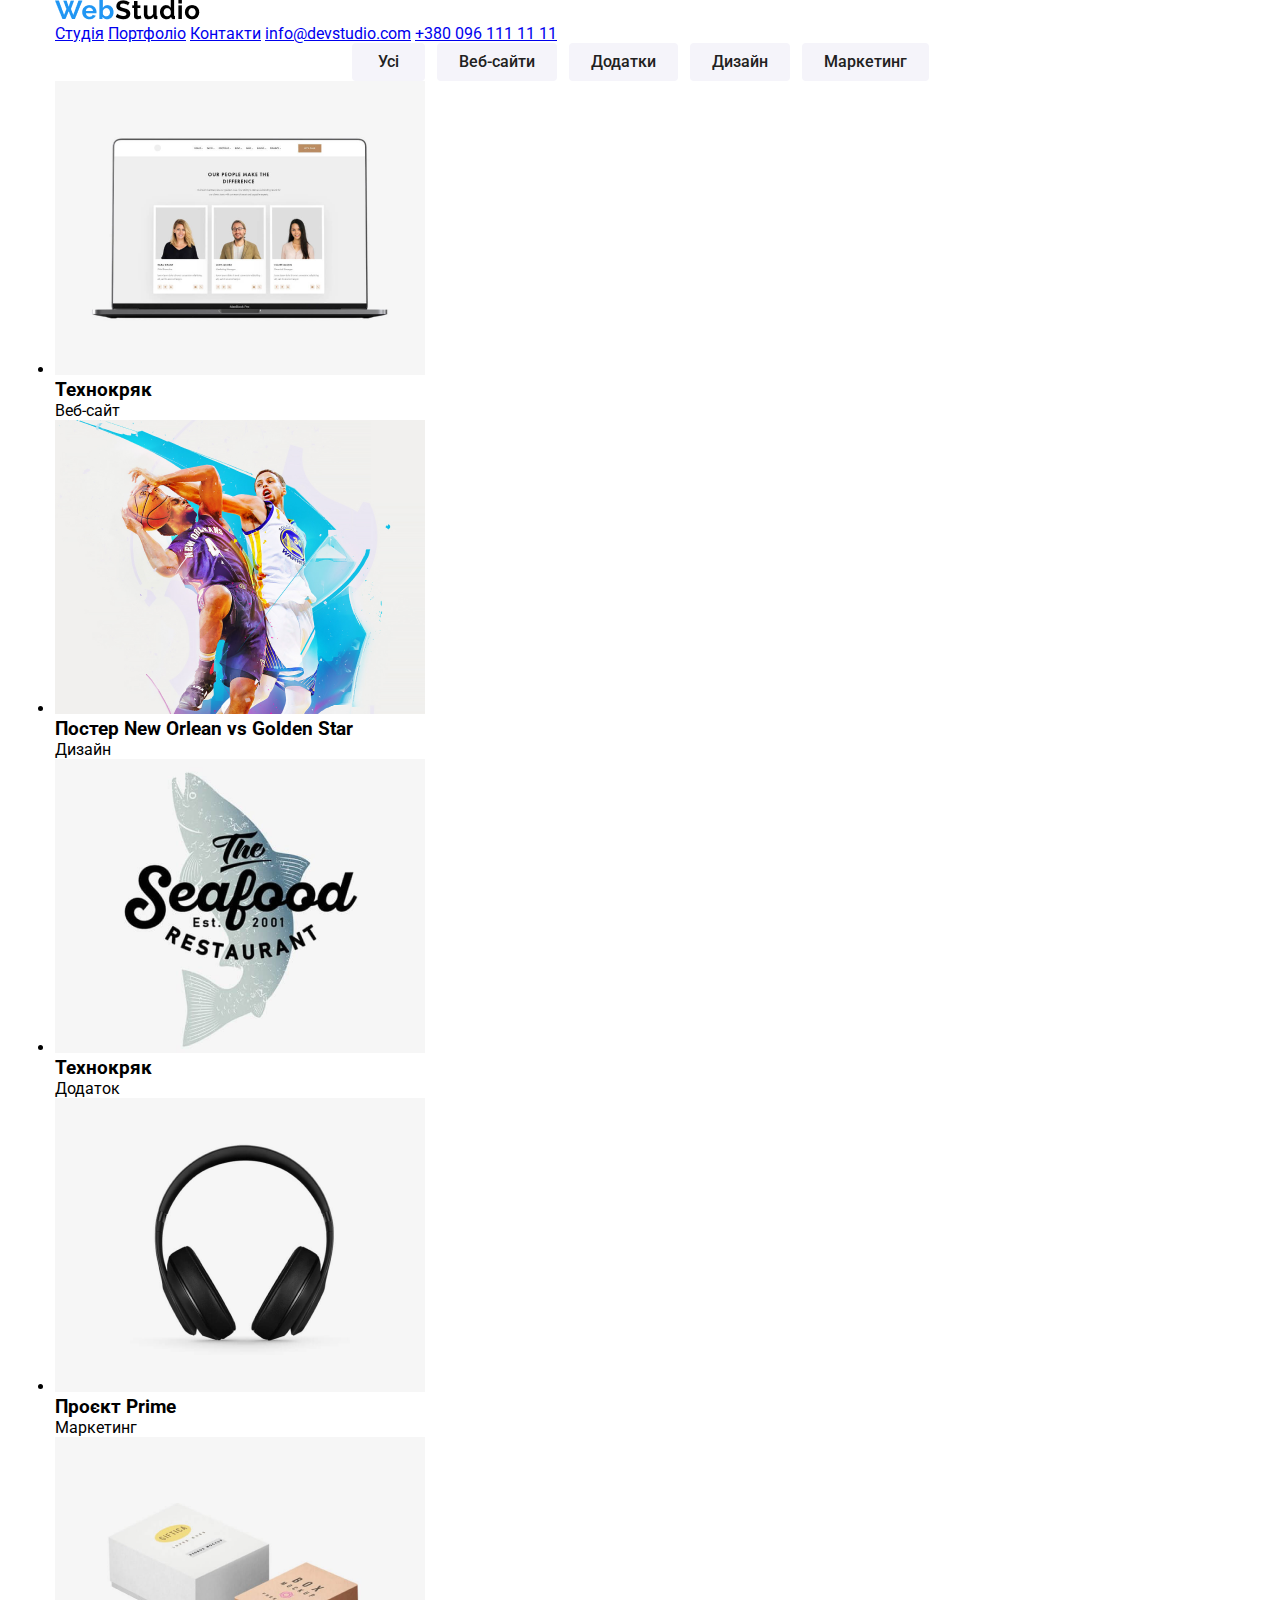
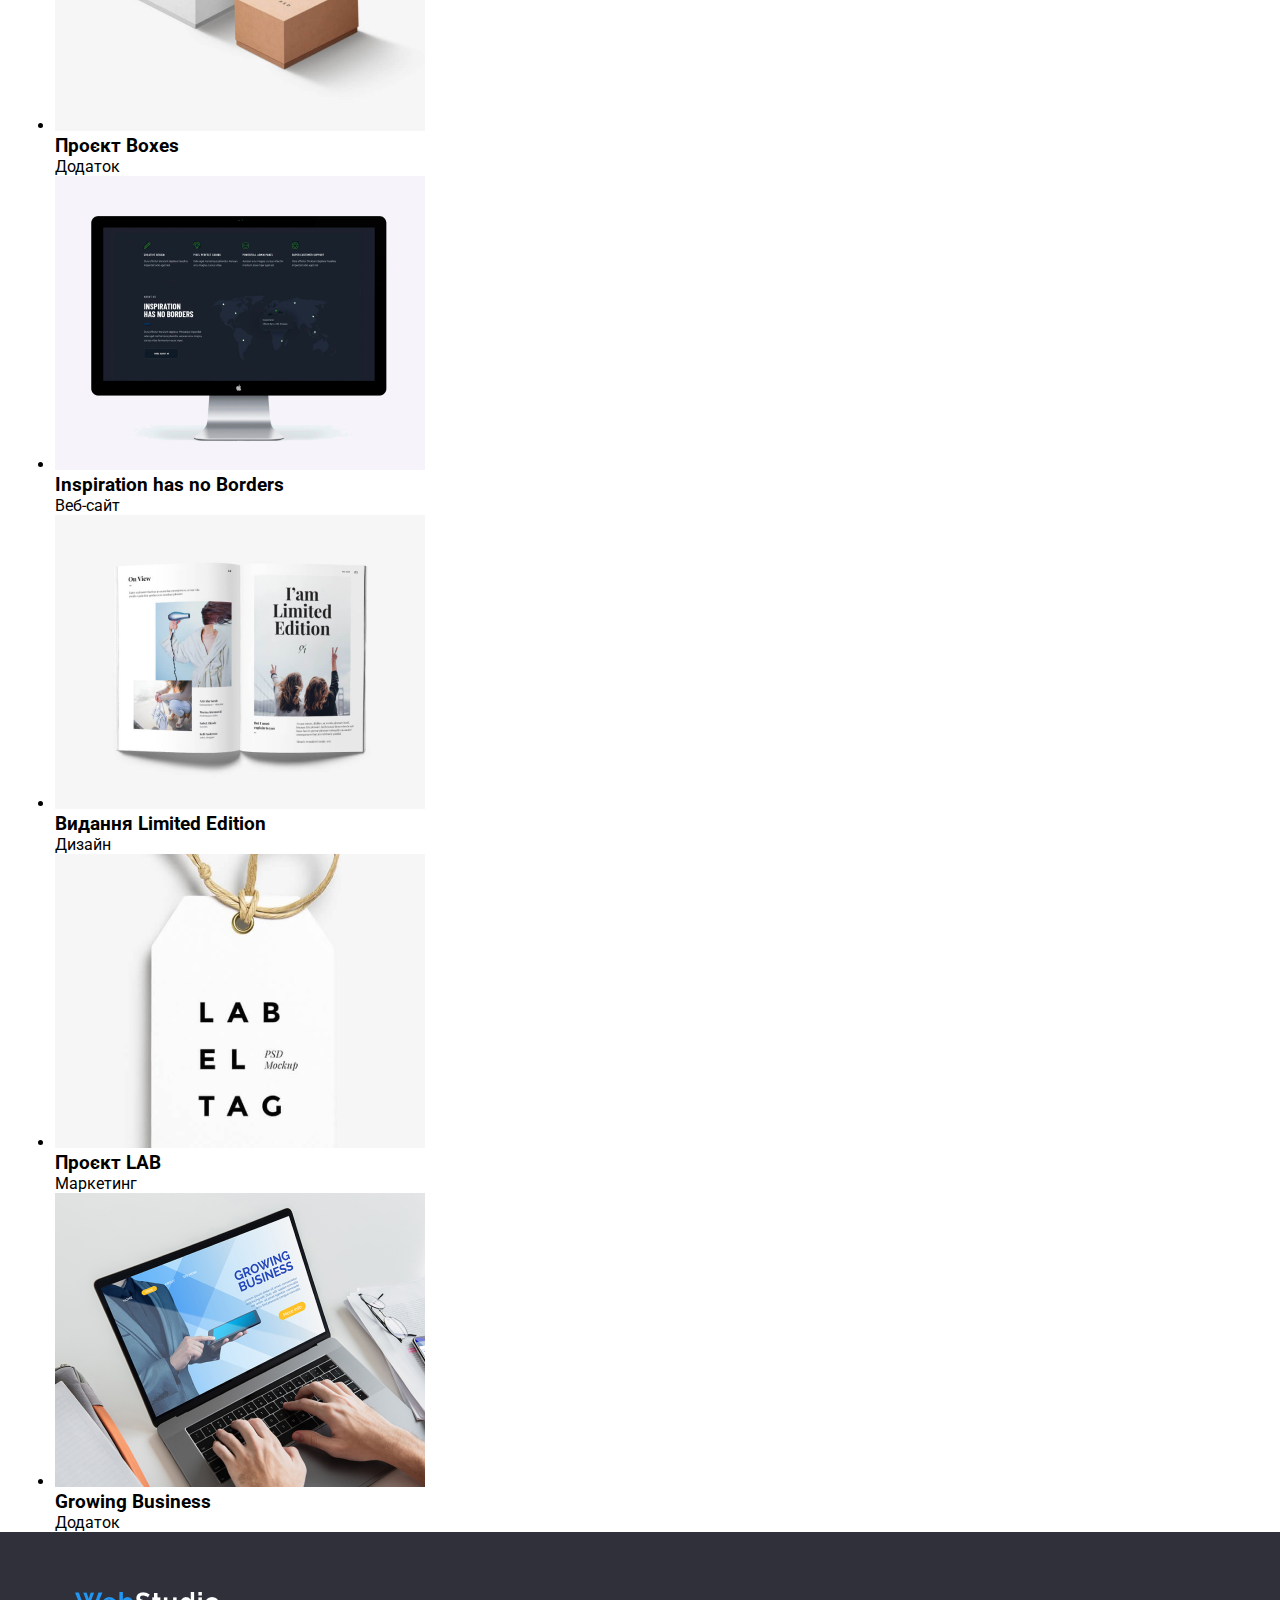
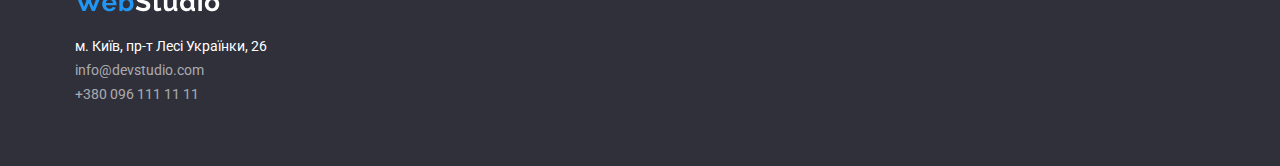
<file: portfolio.html>
<!DOCTYPE html>
<html lang="en">

<head>
  <meta charset="UTF-8" />
  <meta name="viewport" content="width=device-width, initial-scale=1.0" />
  <link rel="preconnect" href="https://fonts.googleapis.com" />
  <link rel="preconnect" href="https://fonts.gstatic.com" crossorigin />
  <link href="https://fonts.googleapis.com/css2?family=Roboto:wght@400;700;900&display=swap" rel="stylesheet" />
  <link rel="preconnect" href="https://fonts.googleapis.com">
  <link rel="preconnect" href="https://fonts.gstatic.com" crossorigin>
  <link href="https://fonts.googleapis.com/css2?family=Roboto:wght@500&display=swap" rel="stylesheet">
  <link rel="preconnect" href="css/normilize.css">
  <link rel="stylesheet" href="css/portfolio.css" />
  <title>portfolio</title>
</head>

<body>
  <!--шапка-->
  <header class="header">
    <div class="container">
      <img class="header-logo" src="webstudioimg/logo.png" alt="logo" />
      <!--навігація-->
      <nav class="header-nav-p">
        <a class="header-nav-item-p" href="index.html">Студія</a>
        <a class="header-nav-item-p" href="portfolio.html">Портфоліо</a>
        <a class="header-nav-item-p" id="header-nav-third-element" href="#">Контакти</a>
        <a class="header-nav-item-p" href="mailto:info@devstudio.com">info@devstudio.com</a>
        <a class="header-nav-item-p" href="tel:+3800961111111">+380 096 111 11 11</a>
      </nav>
    </div>
  </header>
  <main>
    <!--кнопки-->
    <section class="button">
      <div class="container">
        <button class="button-item" id="unique-button" type="button">Усі</button>
        <button class="button-item" type="button">Веб-сайти</button>
        <button class="button-item" type="button">Додатки</button>
        <button class="button-item" type="button">Дизайн</button>
        <button class="button-item" type="button">Маркетинг</button>
      </div>
    </section>
    <!--галерея-->
    <section class="gallery">
      <div class="container">
        <ul class="product-list">
          <li class="product">
            <figure class="gallery-item">
              <img src="imgp/img.png" alt="img" />
              <figcaption class="gallery-figcaption">
                <h3 class="gallery-item-title">Технокряк</h3>
                <p>Веб-сайт</p>
              </figcaption>
            </figure>
          </li>
          <li class="product">
            <figure class="gallery-item">
              <img src="imgp/gs.png" alt="img" />
              <figcaption class="gallery-figcaption">
                <h3 class="gallery-item-title">Постер New Orlean vs Golden Star</h3>
                <p>Дизайн</p>
              </figcaption>
            </figure>
          </li>
          <li class="product">
            <figure class="gallery-item">
              <img src="imgp/sea.food.png" alt="img" />
              <figcaption class="gallery-figcaption">
                <h3 class="gallery-item-title">Технокряк</h3>
                <p>Додаток</p>
              </figcaption>
            </figure>
          </li>
          <li class="product">
            <figure class="gallery-item">
              <img src="imgp/headphones.png" alt="img" />
              <figcaption class="gallery-figcaption">
                <h3 class="gallery-item-title">Проєкт Prime</h3>
                <p>Маркетинг</p>
              </figcaption>
            </figure>
          </li>
          <li class="product">
            <figure class="gallery-item">
              <img src="imgp/box.png" alt="img" />
              <figcaption class="gallery-figcaption">
                <h3 class="gallery-item-title">Проєкт Boxes</h3>
                <p>Додаток</p>
              </figcaption>
            </figure>
          </li>
          <li class="product">
            <figure class="gallery-item">
              <img src="imgp/inspiration.png" alt="img" />
              <figcaption class="gallery-figcaption"">
                <h3 class=" gallery-item-title">Inspiration has no Borders</h3>
                <p>Веб-сайт</p>
              </figcaption>
            </figure>
          </li>
          <li class="product">
            <figure class="gallery-item">
              <img src="imgp/book.png" alt="img" />
              <figcaption class="gallery-figcaption">
                <h3 class="gallery-item-title">Видання Limited Edition</h3>
                <p>Дизайн</p>
              </figcaption>
            </figure>
          </li>
          <li class="product">
            <figure class="gallery-item">
              <img src="imgp/lab.png" alt="img" />
              <figcaption class="gallery-figcaption">
                <h3 class="gallery-item-title">Проєкт LAB</h3>
                <p>Маркетинг</p>
              </figcaption>
            </figure>
          </li>
          <li class="product">
            <figure class="gallery-item">
              <img src="imgp/business.png" alt="img" />
              <figcaption class="gallery-figcaption">
                <h3 class="gallery-item-title">Growing Business</h3>
                <p>Додаток</p>
              </figcaption>
            </figure>
          </li>
        </ul>
      </div>
    </section>
    <!--підвал-->
    <footer class="footer-portfolio">
      <div class="container">
        <img src="webstudioimg/logo2.0.png" alt="logo" />
        <ul>
          <li>
            <a id="unique-element" href="#">м. Київ, пр-т Лесі Українки, 26</a>
          </li>
          <li>
            <a href="mailto:info@devstudio.com">info@devstudio.com</a>
          </li>
          <li>
            <a href="tel:+3800961111111">+380 096 111 11 11</a>
          </li>
        </ul>
      </div>
    </footer>
  </main>
</body>

</html>
</file>
<file: css/portfolio.css>
:root {
  --accent-color: #2196f3;
  --background: #2f303a;
  --text-color: #757575;
}

* {
  margin: 0;
  padding: 0;
}

body {
  font-family: "Roboto", sans-serif;
}



/* кнопки */
.btn {
  padding-top: 94px;

}

.button :not(:last-child) {
  margin-right: 8px;
}

.button-item {
  padding: 6px 22px;
  cursor: pointer;
  color: #212121;
  background-color: #F5F4FA;
  border-radius: 4px;
  border: none;
  font-weight: 500;
  line-height: 162%;
  padding: 6px 22px;
  font-size: 16px;
  font-weight: 500;
  font-family: "Roboto", sans-serif;
}

.button-item:hover {
  color: #fff;
  background-color: #2196f3;
  box-shadow: 0 4px 4px 0 rgba(0, 0, 0, 0.3);
}

#unique-button {
  width: 73px;
  height: 38px;
}

.button .container {
  text-align: center;
}

/* галерея */


/* підвал */
.footer-portfolio {
  font-size: 14px;
  font-weight: 400;
  color: #fff;
  background-color: var(--background);
  padding: 60px;
}

.footer-portfolio ul {
  list-style: none;
  padding-left: 0;
  padding-top: 20px;
}

#unique-element {
  color: #fff;
}

#unique-element:hover {
  color: var(--accent-color);
}

.footer-portfolio a {
  color: rgba(255, 255, 255, 0.6);
  line-height: 170%;
  text-decoration: none;
}

.footer-portfolio a:hover {
  color: var(--accent-color);
  text-decoration: none;
}

/* котейнер */
.container {
  width: 1170px;
  margin: 0 auto;
  padding: 0px 15px;
}

@keyframes linklist {

  100% {
    
  }

}
</file>
<file: css/normilize.css>
/*! normalize.css v8.0.1 | MIT License | github.com/necolas/normalize.css */

/* Document
   ========================================================================== */

/**
 * 1. Correct the line height in all browsers.
 * 2. Prevent adjustments of font size after orientation changes in iOS.
 */

 html {
    line-height: 1.15; /* 1 */
    -webkit-text-size-adjust: 100%; /* 2 */
  }
  
  /* Sections
     ========================================================================== */
  
  /**
   * Remove the margin in all browsers.
   */
  
  body {
    margin: 0;
  }
  
  /**
   * Render the `main` element consistently in IE.
   */
  
  main {
    display: block;
  }
  
  /**
   * Correct the font size and margin on `h1` elements within `section` and
   * `article` contexts in Chrome, Firefox, and Safari.
   */
  
  h1 {
    font-size: 2em;
    margin: 0.67em 0;
  }
  
  /* Grouping content
     ========================================================================== */
  
  /**
   * 1. Add the correct box sizing in Firefox.
   * 2. Show the overflow in Edge and IE.
   */
  
  hr {
    box-sizing: content-box; /* 1 */
    height: 0; /* 1 */
    overflow: visible; /* 2 */
  }
  
  /**
   * 1. Correct the inheritance and scaling of font size in all browsers.
   * 2. Correct the odd `em` font sizing in all browsers.
   */
  
  pre {
    font-family: monospace, monospace; /* 1 */
    font-size: 1em; /* 2 */
  }
  
  /* Text-level semantics
     ========================================================================== */
  
  /**
   * Remove the gray background on active links in IE 10.
   */
  
  a {
    background-color: transparent;
  }
  
  /**
   * 1. Remove the bottom border in Chrome 57-
   * 2. Add the correct text decoration in Chrome, Edge, IE, Opera, and Safari.
   */
  
  abbr[title] {
    border-bottom: none; /* 1 */
    text-decoration: underline; /* 2 */
    text-decoration: underline dotted; /* 2 */
  }
  
  /**
   * Add the correct font weight in Chrome, Edge, and Safari.
   */
  
  b,
  strong {
    font-weight: bolder;
  }
  
  /**
   * 1. Correct the inheritance and scaling of font size in all browsers.
   * 2. Correct the odd `em` font sizing in all browsers.
   */
  
  code,
  kbd,
  samp {
    font-family: monospace, monospace; /* 1 */
    font-size: 1em; /* 2 */
  }
  
  /**
   * Add the correct font size in all browsers.
   */
  
  small {
    font-size: 80%;
  }
  
  /**
   * Prevent `sub` and `sup` elements from affecting the line height in
   * all browsers.
   */
  
  sub,
  sup {
    font-size: 75%;
    line-height: 0;
    position: relative;
    vertical-align: baseline;
  }
  
  sub {
    bottom: -0.25em;
  }
  
  sup {
    top: -0.5em;
  }
  
  /* Embedded content
     ========================================================================== */
  
  /**
   * Remove the border on images inside links in IE 10.
   */
  
  img {
    border-style: none;
  }
  
  /* Forms
     ========================================================================== */
  
  /**
   * 1. Change the font styles in all browsers.
   * 2. Remove the margin in Firefox and Safari.
   */
  
  button,
  input,
  optgroup,
  select,
  textarea {
    font-family: inherit; /* 1 */
    font-size: 100%; /* 1 */
    line-height: 1.15; /* 1 */
    margin: 0; /* 2 */
  }
  
  /**
   * Show the overflow in IE.
   * 1. Show the overflow in Edge.
   */
  
  button,
  input { /* 1 */
    overflow: visible;
  }
  
  /**
   * Remove the inheritance of text transform in Edge, Firefox, and IE.
   * 1. Remove the inheritance of text transform in Firefox.
   */
  
  button,
  select { /* 1 */
    text-transform: none;
  }
  
  /**
   * Correct the inability to style clickable types in iOS and Safari.
   */
  
  button,
  [type="button"],
  [type="reset"],
  [type="submit"] {
    -webkit-appearance: button;
  }
  
  /**
   * Remove the inner border and padding in Firefox.
   */
  
  button::-moz-focus-inner,
  [type="button"]::-moz-focus-inner,
  [type="reset"]::-moz-focus-inner,
  [type="submit"]::-moz-focus-inner {
    border-style: none;
    padding: 0;
  }
  
  /**
   * Restore the focus styles unset by the previous rule.
   */
  
  button:-moz-focusring,
  [type="button"]:-moz-focusring,
  [type="reset"]:-moz-focusring,
  [type="submit"]:-moz-focusring {
    outline: 1px dotted ButtonText;
  }
  
  /**
   * Correct the padding in Firefox.
   */
  
  fieldset {
    padding: 0.35em 0.75em 0.625em;
  }
  
  /**
   * 1. Correct the text wrapping in Edge and IE.
   * 2. Correct the color inheritance from `fieldset` elements in IE.
   * 3. Remove the padding so developers are not caught out when they zero out
   *    `fieldset` elements in all browsers.
   */
  
  legend {
    box-sizing: border-box; /* 1 */
    color: inherit; /* 2 */
    display: table; /* 1 */
    max-width: 100%; /* 1 */
    padding: 0; /* 3 */
    white-space: normal; /* 1 */
  }
  
  /**
   * Add the correct vertical alignment in Chrome, Firefox, and Opera.
   */
  
  progress {
    vertical-align: baseline;
  }
  
  /**
   * Remove the default vertical scrollbar in IE 10+.
   */
  
  textarea {
    overflow: auto;
  }
  
  /**
   * 1. Add the correct box sizing in IE 10.
   * 2. Remove the padding in IE 10.
   */
  
  [type="checkbox"],
  [type="radio"] {
    box-sizing: border-box; /* 1 */
    padding: 0; /* 2 */
  }
  
  /**
   * Correct the cursor style of increment and decrement buttons in Chrome.
   */
  
  [type="number"]::-webkit-inner-spin-button,
  [type="number"]::-webkit-outer-spin-button {
    height: auto;
  }
  
  /**
   * 1. Correct the odd appearance in Chrome and Safari.
   * 2. Correct the outline style in Safari.
   */
  
  [type="search"] {
    -webkit-appearance: textfield; /* 1 */
    outline-offset: -2px; /* 2 */
  }
  
  /**
   * Remove the inner padding in Chrome and Safari on macOS.
   */
  
  [type="search"]::-webkit-search-decoration {
    -webkit-appearance: none;
  }
  
  /**
   * 1. Correct the inability to style clickable types in iOS and Safari.
   * 2. Change font properties to `inherit` in Safari.
   */
  
  ::-webkit-file-upload-button {
    -webkit-appearance: button; /* 1 */
    font: inherit; /* 2 */
  }
  
  /* Interactive
     ========================================================================== */
  
  /*
   * Add the correct display in Edge, IE 10+, and Firefox.
   */
  
  details {
    display: block;
  }
  
  /*
   * Add the correct display in all browsers.
   */
  
  summary {
    display: list-item;
  }
  
  /* Misc
     ========================================================================== */
  
  /**
   * Add the correct display in IE 10+.
   */
  
  template {
    display: none;
  }
  
  /**
   * Add the correct display in IE 10.
   */
  
  [hidden] {
    display: none;
  }
</file>
